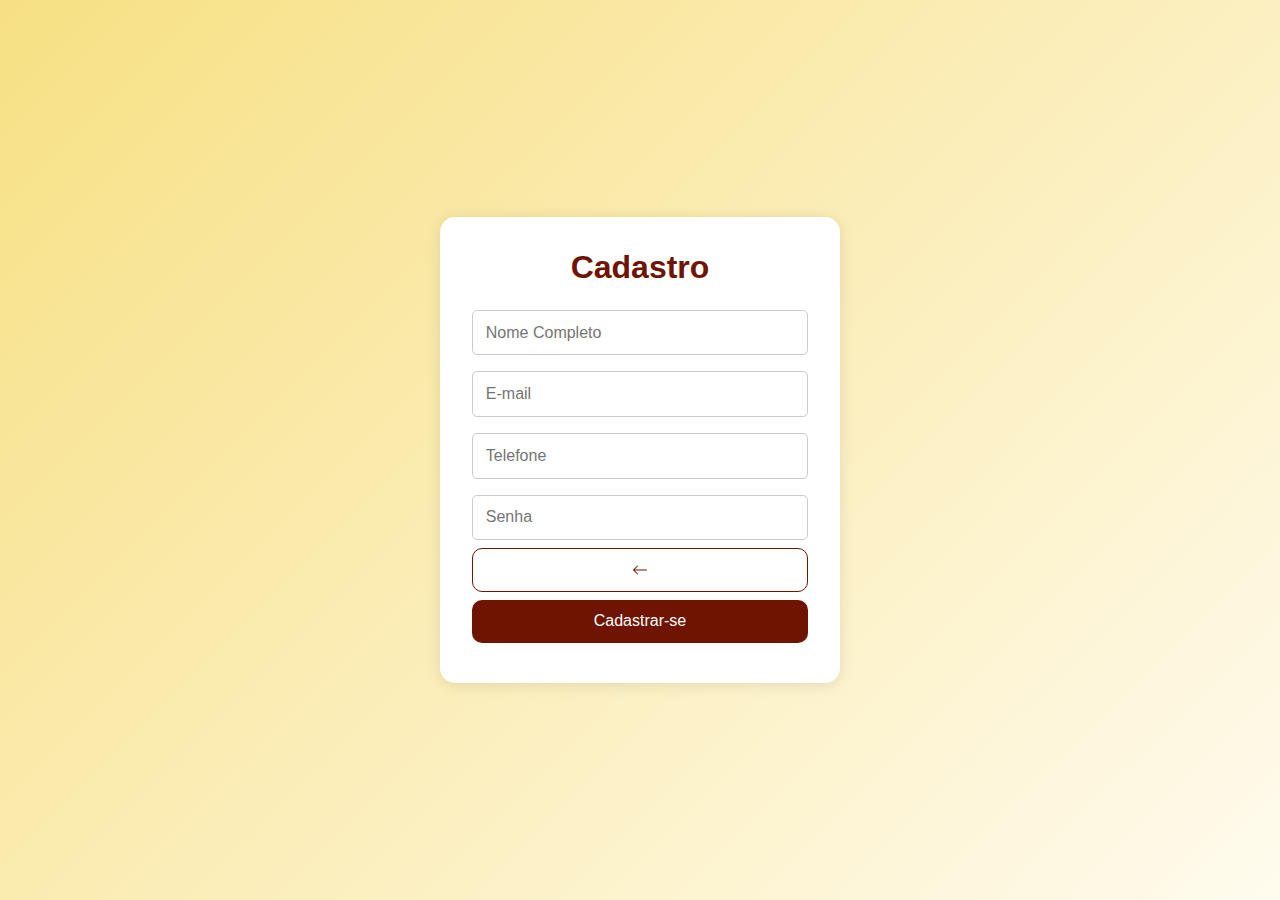
<file: cadastro.html>
<html lang="pt-br">
<head>
    <meta charset="UTF-8">
    <meta name="viewport" content="width=device-width, initial-scale=1.0">
    <link rel="stylesheet" href="conta.css"> <!-- Certifique-se de que o mesmo CSS está sendo usado -->
    <title>Cadastro</title>
</head>
<body>
    <div class="Cadastro">
        <p class="p-cadastro">Cadastro</p>
        <input type="text" name="nome" id="p1" placeholder="Nome Completo">
        <input type="email" name="email" id="email" placeholder="E-mail">
        <input type="tel" name="telefone" id="telefone" placeholder="Telefone">
        <input type="password" name="senha" id="senha" placeholder="Senha">
        <section> 
            <a href="login.html"> <!-- Link para o login -->
                <button class="voltar">
                    <svg xmlns="http://www.w3.org/2000/svg" width="16" height="16" fill="currentColor" class="bi bi-arrow-left" viewBox="0 0 16 16">
                        <path fill-rule="evenodd" d="M15 8a.5.5 0 0 0-.5-.5H2.707l3.147-3.146a.5.5 0 1 0-.708-.708l-4 4a.5.5 0 0 0 0 .708l4 4a.5.5 0 0 0 .708-.708L2.707 8.5H14.5A.5.5 0 0 0 15 8"/>
                    </svg>
                </button>
            </a> 
        </section>
        <section><button class="cadastrar">Cadastrar-se</button></section>
    </div>
</body>
</html>
</file>
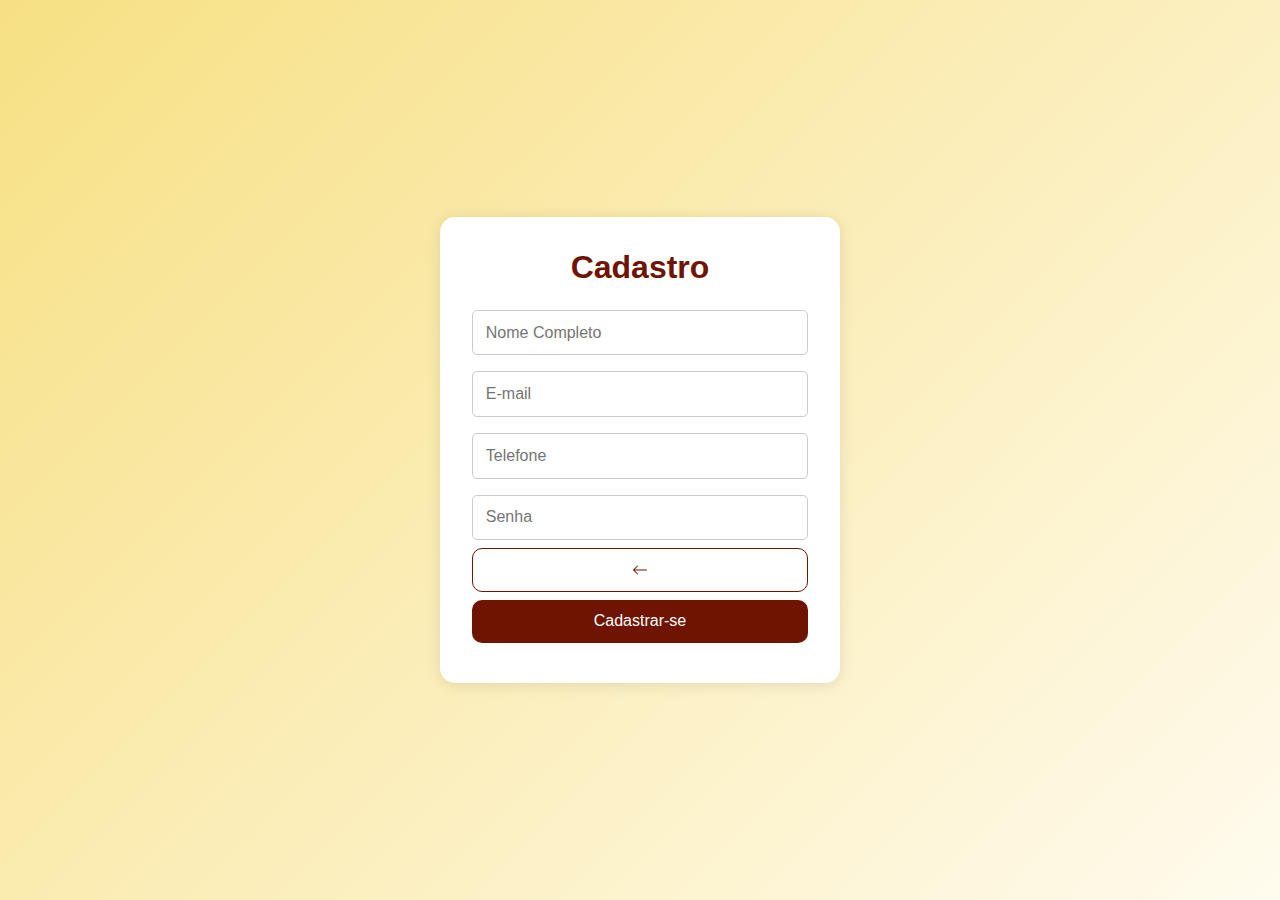
<file: conta.html>
<html lang="pt-br">
<head>
    <meta charset="UTF-8">
    <meta name="viewport" content="width=device-width, initial-scale=1.0">
    <link rel="stylesheet" href="conta.css">
    <title>Cadastro</title>
    
</head>
<body>
    <div class="Cadastro">
        <p class="p-cadastro">Cadastro</p>
        <input type="text" name="nome" id="p1" placeholder="Nome Completo">
        <input type="email" name="email" id="email" placeholder="E-mail">
        <input type="tel" name="telefone" id="telefone" placeholder="Telefone">
        <input type="password" name="senha" id="senha" placeholder="Senha">
        <nav>
            <a href="entrada.html">
              <button class="voltar">
                <svg xmlns="http://www.w3.org/2000/svg" width="16" height="16" fill="currentColor" class="bi bi-arrow-left" viewBox="0 0 16 16">
                  <path fill-rule="evenodd" d="M15 8a.5.5 0 0 0-.5-.5H2.707l3.147-3.146a.5.5 0 1 0-.708-.708l-4 4a.5.5 0 0 0 0 .708l4 4a.5.5 0 0 0 .708-.708L2.707 8.5H14.5A.5.5 0 0 0 15 8"/>
                </svg>
              </button>
            </a>
        </nav>          
          <nav><button class="cadastrar">Cadastrar-se</button></nav>
        </div>
          
</body>
</html>
</file>
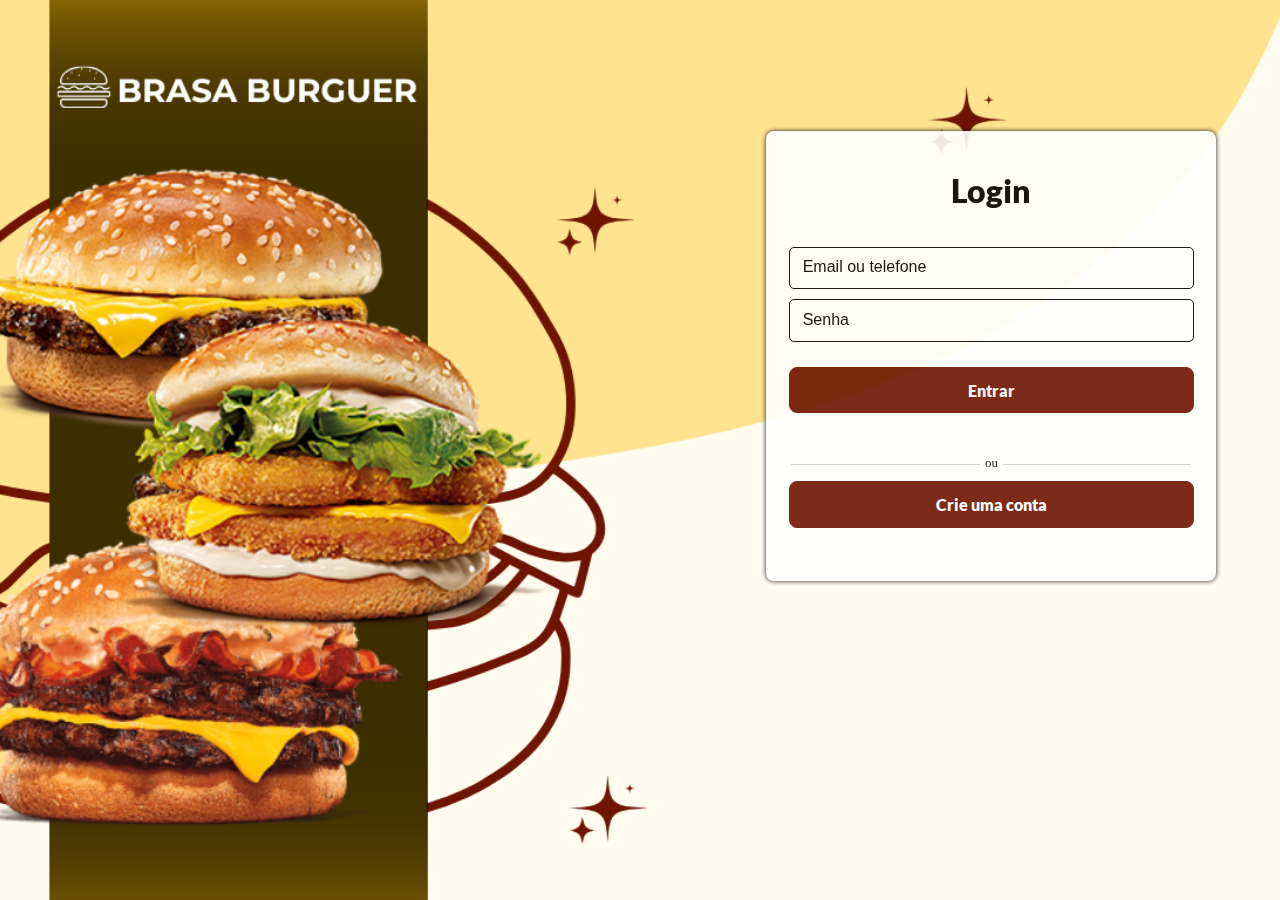
<file: entrada.html>
<html lang="pt-br">
<head>
    <meta charset="UTF-8">
    <meta name="viewport" content="width=device-width, initial-scale=1.0">
    <title>Pagina de Login</title>
    <link rel="stylesheet" href="entrada.css">
    <link rel="stylesheet" href="https://cdnjs.cloudflare.com/ajax/libs/font-awesome/6.7.2/css/all.min.css" integrity="sha512-Evv84Mr4kqVGRNSgIGL/F/aIDqQb7xQ2vcrdIwxfjThSH8CSR7PBEakCr51Ck+w+/U6swU2Im1vVX0SVk9ABhg==" crossorigin="anonymous" referrerpolicy="no-referrer" />
</head>
<body>
    <!--Principal-->
    <div class="principal"> 
        <p class="principal-p">Login</p>
        <input type="email" name="Email/Telefone" id="p1" placeholder="Email ou telefone"><br>
        <input class="senha-form" type="password" name="senha" id="senha" placeholder="Senha"><br>
        <button class="entrada"> Entrar </button><br>
       <section><a class="nav-esqueceu" href="senha.html">Esqueceu sua senha?</a></section>
        <p class="outra"> ou </p>
        <button class="Criar-Conta"> <a class="criarconta" href="conta.html">Crie uma conta</a></button> 
    </div>
</body>
</html>
</file>
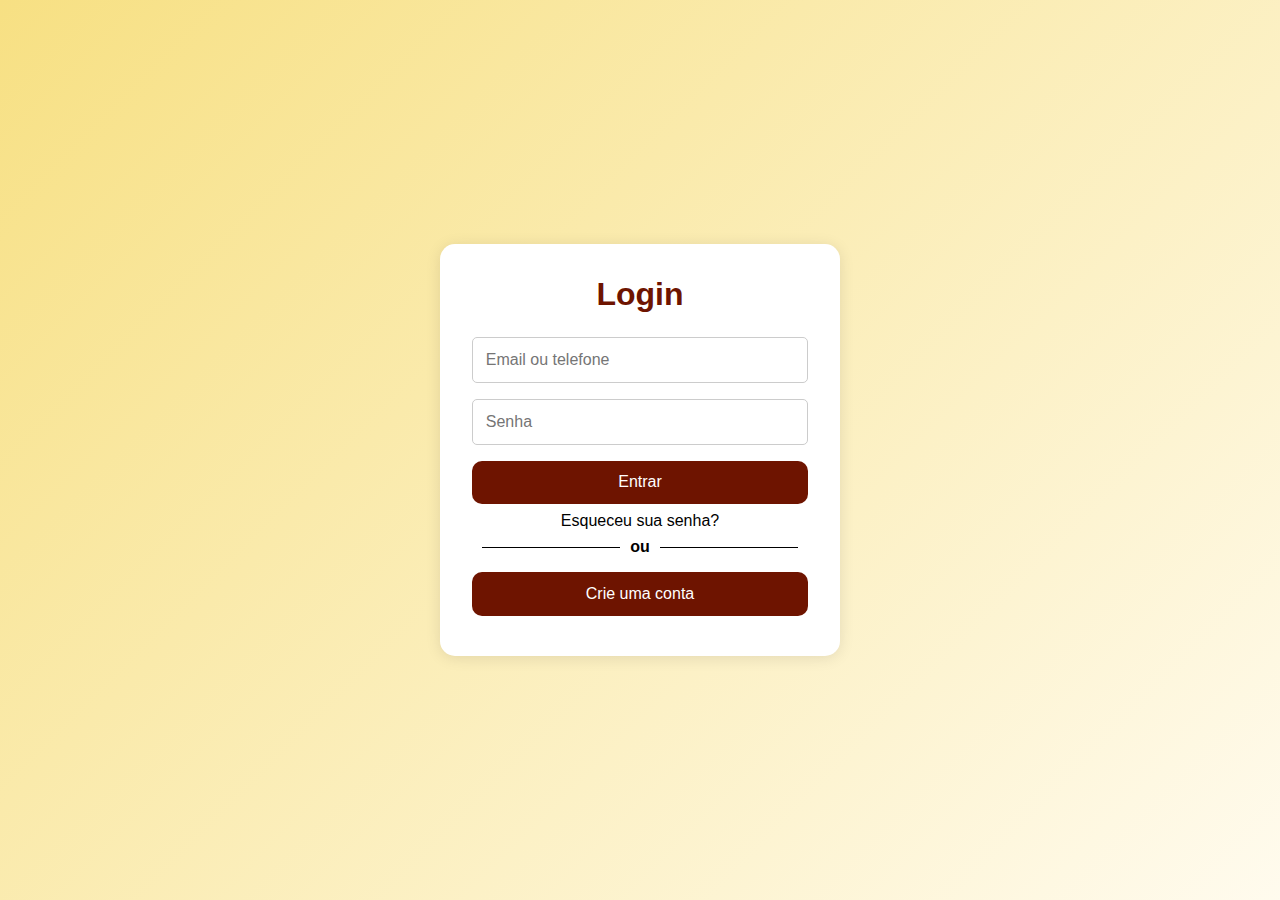
<file: login.html>
<html lang="pt-br">
<head>
    <meta charset="UTF-8">
    <meta name="viewport" content="width=device-width, initial-scale=1.0">
    <title>Pagina de Login</title>
    <link rel="stylesheet" href="conta.css"> <!-- Certifique-se de que o mesmo CSS está sendo usado -->
    <link rel="stylesheet" href="https://cdnjs.cloudflare.com/ajax/libs/font-awesome/6.7.2/css/all.min.css" integrity="sha512-Evv84Mr4kqVGRNSgIGL/F/aIDqQb7xQ2vcrdIwxfjThSH8CSR7PBEakCr51Ck+w+/U6swU2Im1vVX0SVk9ABhg==" crossorigin="anonymous" referrerpolicy="no-referrer" />
</head>
<body>
    <div class="principal"> 
        <p class="principal-p">Login</p>
        <input type="email" name="Email/Telefone" id="p1" placeholder="Email ou telefone"><br>
        <input class="senha-form" type="password" name="senha" id="senha" placeholder="Senha"><br>
        <button class="entrada"> Entrar </button><br>
        <section><a class="nav-esqueceu" href="senha.html">Esqueceu sua senha?</a></section>
        <p class="outra"> ou </p>
        <button class="Criar-Conta"> <a class="criarconta" href="cadastro.html">Crie uma conta</a></button> <!-- Link para a página de cadastro -->
    </div>
</body>
</html>
</file>
<file: conta.css>
* {
  margin: 0;
  padding: 0;
  box-sizing: border-box;
}

body {
  font-family: Arial, sans-serif;
  background: linear-gradient(135deg, #f7e083, #fffbee); 
  display: flex;
  justify-content: center;
  align-items: center;
}


.principal, .Cadastro {
  background-color: white;
  padding: 2rem;
  border-radius: 15px; 
  box-shadow: 0 2px 15px rgba(0, 0, 0, 0.1);
  width: 100%;
  max-width: 400px;
  text-align: center;
}

.p-cadastro, .principal-p {
  font-size: 2rem;
  color: #6e1400; /* Cor ajustada para #6e1400 */
  margin-bottom: 1rem;
  font-weight: bold;
}

input[type="text"], input[type="email"], input[type="tel"], input[type="password"] {
  width: 100%;
  padding: 0.8rem;
  margin: 0.5rem 0;
  border: 1px solid #ccc;
  border-radius: 5px;
  font-size: 1rem;
}

/* Botões ajustados */
button.entrada, button.Criar-Conta, button.cadastrar {
  width: 100%;
  padding: 0.8rem;  /* Menor espaço interno */
  margin: 0.5rem 0;
  border: none;
  border-radius: 10px; /* Mais arredondamento nos botões */
  cursor: pointer;
  background-color: #6e1400; /* Cor ajustada para #6e1400 */
  color: white;
  font-size: 1rem; /* Ajuste no tamanho da fonte */
}

button.entrada:hover, button.Criar-Conta:hover, button.cadastrar:hover {
  background-color: #4f0c00; /* Cor de hover mais escura */
}

a {
  text-decoration: none;
  color: inherit;
}

.nav-esqueceu {
  color: #000000; /* Cor ajustada */
  font-size: 1rem;
  margin-top: 1rem;
}
.nav-esqueceu:hover {
  text-decoration: underline;
} /* Efeito de hover para o link "Esqueci minha senha" */

.outra {
  display: flex;
  align-items: center;
  text-align: center;
  color: #000000;
  margin: 0.5rem 0;
  font-weight: bold;
  font-size: 1rem;
}

.outra::before,
.outra::after {
  content: "";
  flex: 1;
  border-bottom: 1.5px solid #000000; /* amarelo da paleta */
  margin: 0 10px;
}


.voltar {
  background-color: transparent;
  color: #6e1400; /* Cor ajustada para #6e1400 */
  font-size: 1.2rem;
  padding: 0.8rem;
  border: 1px solid #6e1400; /* Cor ajustada para #6e1400 */
  border-radius: 10px; /* Mesmo border-radius do botão */
  cursor: pointer;
  width: 100%; /* Tornando o botão "Voltar" com o mesmo tamanho */
}

.voltar:hover {
  background-color: #f8c7a4;
}

.cadastrar {
  background-color: #6e1400; /* Cor ajustada para #6e1400 */
  color: white;
  font-size: 1.2rem;
  padding: 1rem;
  border-radius: 10px; /* Mesmo border-radius do botão */
}

.cadastrar:hover {
  background-color: #4f0c00;
}

/* Responsividade */
@media (max-width: 768px) {
  .principal, .Cadastro {
      padding: 1.5rem;
  }

  .p-cadastro, .principal-p {
      font-size: 1.5rem;
  }

  input[type="text"], input[type="email"], input[type="tel"], input[type="password"] {
      font-size: 1rem;
      padding: 0.6rem;
  }

  button {
      font-size: 1rem;
      padding: 0.8rem;
  }

  .voltar {
      font-size: 1rem;
      padding: 0.8rem;
  }

  .cadastrar {
      font-size: 1rem;
      padding: 0.8rem;
  }
}

@media (max-width: 480px) {
  .principal, .Cadastro {
      padding: 1rem;
      max-width: 90%;
  }

  .p-cadastro, .principal-p {
      font-size: 1.2rem;
  }

  input[type="text"], input[type="email"], input[type="tel"], input[type="password"] {
      font-size: 0.9rem;
      padding: 0.5rem;
  }

  button {
      font-size: 1rem;
      padding: 0.7rem;
  }

  .voltar {
      font-size: 1rem;
      padding: 0.7rem;
  }

  .cadastrar {
      font-size: 1rem;
      padding: 0.7rem;
  }
}
</file>
<file: entrada.css>
@charset "UTF-8";

@font-face {
    font-family: 'Lato';
    src: url('fonts/Lato-Black.ttf') format('truetype'); 
    font-weight: normal;
    font-style: normal;
}

@font-face {
    font-family: "Montserrat";
    src: url('fonts/Montserrat-Black.ttf') format('truetype');
    font-weight: normal;
    font-style: normal;
}

body {
    background-image: url('assets/login.png');
    background-repeat: no-repeat;
    background-size: cover;
    opacity: 0.9;
    background-position: center;
}

.principal {
    width: 450px;
    height: 450px;
    border-radius: 0.5rem;
    text-align: center;
    margin: 0 auto;
    position: relative;
    top: 80px;
    box-shadow: 0px 0px 5px rgb(0, 0, 0);
    margin-left: 60%;
    margin-top: 4%;
    background-color: white;
}

.principal-p { 
    font-size: 2rem;
    font-family:Arial, Helvetica, sans-serif;
    position: relative;
    top: 40px;
    color: #000000;
    font-family: "Lato";

}

input[type="email"], input[type="password"] {
    width: 90%;
    padding: 0.8rem;
    border: 1px solid #000000;
    margin-top: 10px;
    position: relative;
    top: 35px;
    border-radius: 5px;
    background-color: white;
}

input::placeholder {
    font-size: 1rem;
    color: #000000;
}

.entrada {
    width: 90%;
    padding: 0.8rem;
    border-radius: 8px;
    border: 1px solid #6e1400;
    margin-top: 20px;
    position: relative;
    top: 40px;
    background-color: #6e1400;
    color: rgb(244, 243, 243);
    font-family: 'Lato';
    font-size: 1rem;
    cursor: pointer;
}

nav {
    position: relative;
    top: 50px;
    font-family: Arial, Helvetica, sans-serif;
    font-size: 12px;
    text-align: center;
}

.nav-esqueceu {
    color: rgb(0, 0, 0);
}

.outra {
    display: flex;
    align-items: center;
    text-align: center;
    margin: 10px 0;
    position: relative;
    top: 35px;
    text-align: center;
}

.outra::before, .outra::after {
    content: "";
    flex: 1;
    border-bottom: 1px solid #ccc;
    margin: 0 5px;
    height: 1px;
}

.outra {
    padding:  20px;
    white-space: nowrap;
    font-size: 0.8rem;
    
}
.criar-conta {
    width: 90%;
    padding: 0.8rem;
    border-radius: 8px;
    border: 1px solid #6e1400;
    position: relative;
    top: 15px;
    background-color: #6e1400;
    color: rgb(244, 243, 243);
    font-family: 'Lato';
    font-size: 1rem;
    cursor: pointer;
}

.criarconta {
    color: white;
    text-decoration: none;
    cursor: pointer;
    font-family: 'lato';
}
</file>
